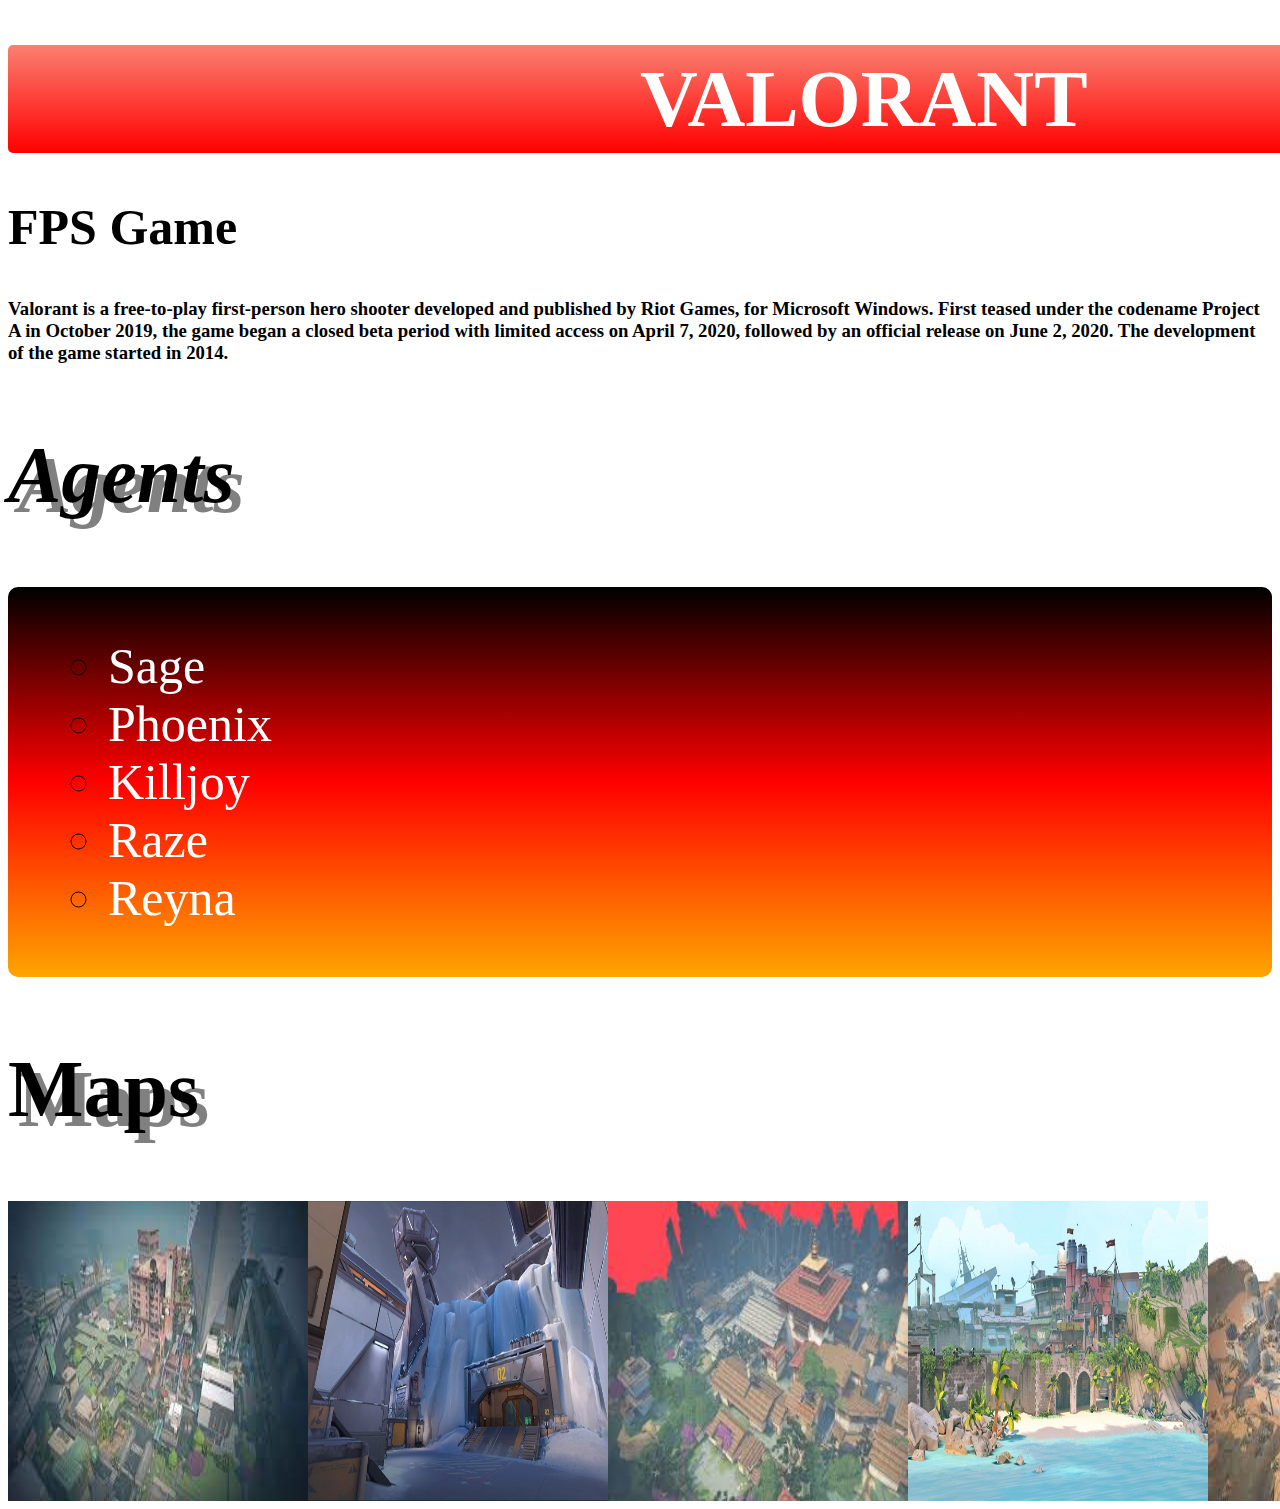
<file: index.html>
<!DOCTYPE html>
<html lang="en">
<head>
    <meta charset="UTF-8">
    <meta http-equiv="X-UA-Compatible" content="IE=edge">
    <meta name="viewport" content="width=device-width, initial-scale=1.0">
    <title>Document</title>
    <link rel="stylesheet" href="style.css">
    <link rel="preconnect" href="https://fonts.googleapis.com">
<link rel="preconnect" href="https://fonts.gstatic.com" crossorigin>
<link href="https://fonts.googleapis.com/css2?family=Otomanopee+One&display=swap" rel="stylesheet">
<link rel="" href="">
</head>
<body>
    <div>
   <h1><span class="logo"><b>VALORANT</b></span></h1>
   <div >
    <span><h2>FPS Game</h2></span>
    <h3 >Valorant  is a free-to-play first-person hero shooter developed and published by Riot Games, for Microsoft Windows. First teased under the codename Project A in October 2019, the game began a closed beta period with limited access on April 7, 2020, followed by an official release on June 2, 2020. The development of the game started in 2014.</h3>
    </div>
    <h2 class="agents"><i><b>Agents</b></i></h2>
        <ul type="circle" >
            <li><a href="sage.html">Sage</a></li>
            <li><a href="phoenix.html">Phoenix</a></li>
            <li><a href="killjoy.html">Killjoy</a></li>
            <li><a href="raze.html">Raze</a></li>
            <li><a href="reyna.html ">Reyna</a></li>


        </ul>
     
    <h2 class="agents">Maps</h2>    

 <section class="bg-img">
     <img height="300px" width="300px" src="pics/split.jpg" alt="">
     <img height="300px" width="300px" src="pics/icebox.jpeg" alt="">
     <img height="300px" width="300px" src="pics/haven.jpg" alt="">
     <img height="300px" width="300px" src="pics/breeze.jpeg" alt="">
     <img height="300px" width="300px" src="pics/bind.jpg" alt="">
     <img height="300px" width="300px" src="pics/ascent.jpg" alt="">


     </section>


 </section>        
    </div>


</body>
</html>
</file>
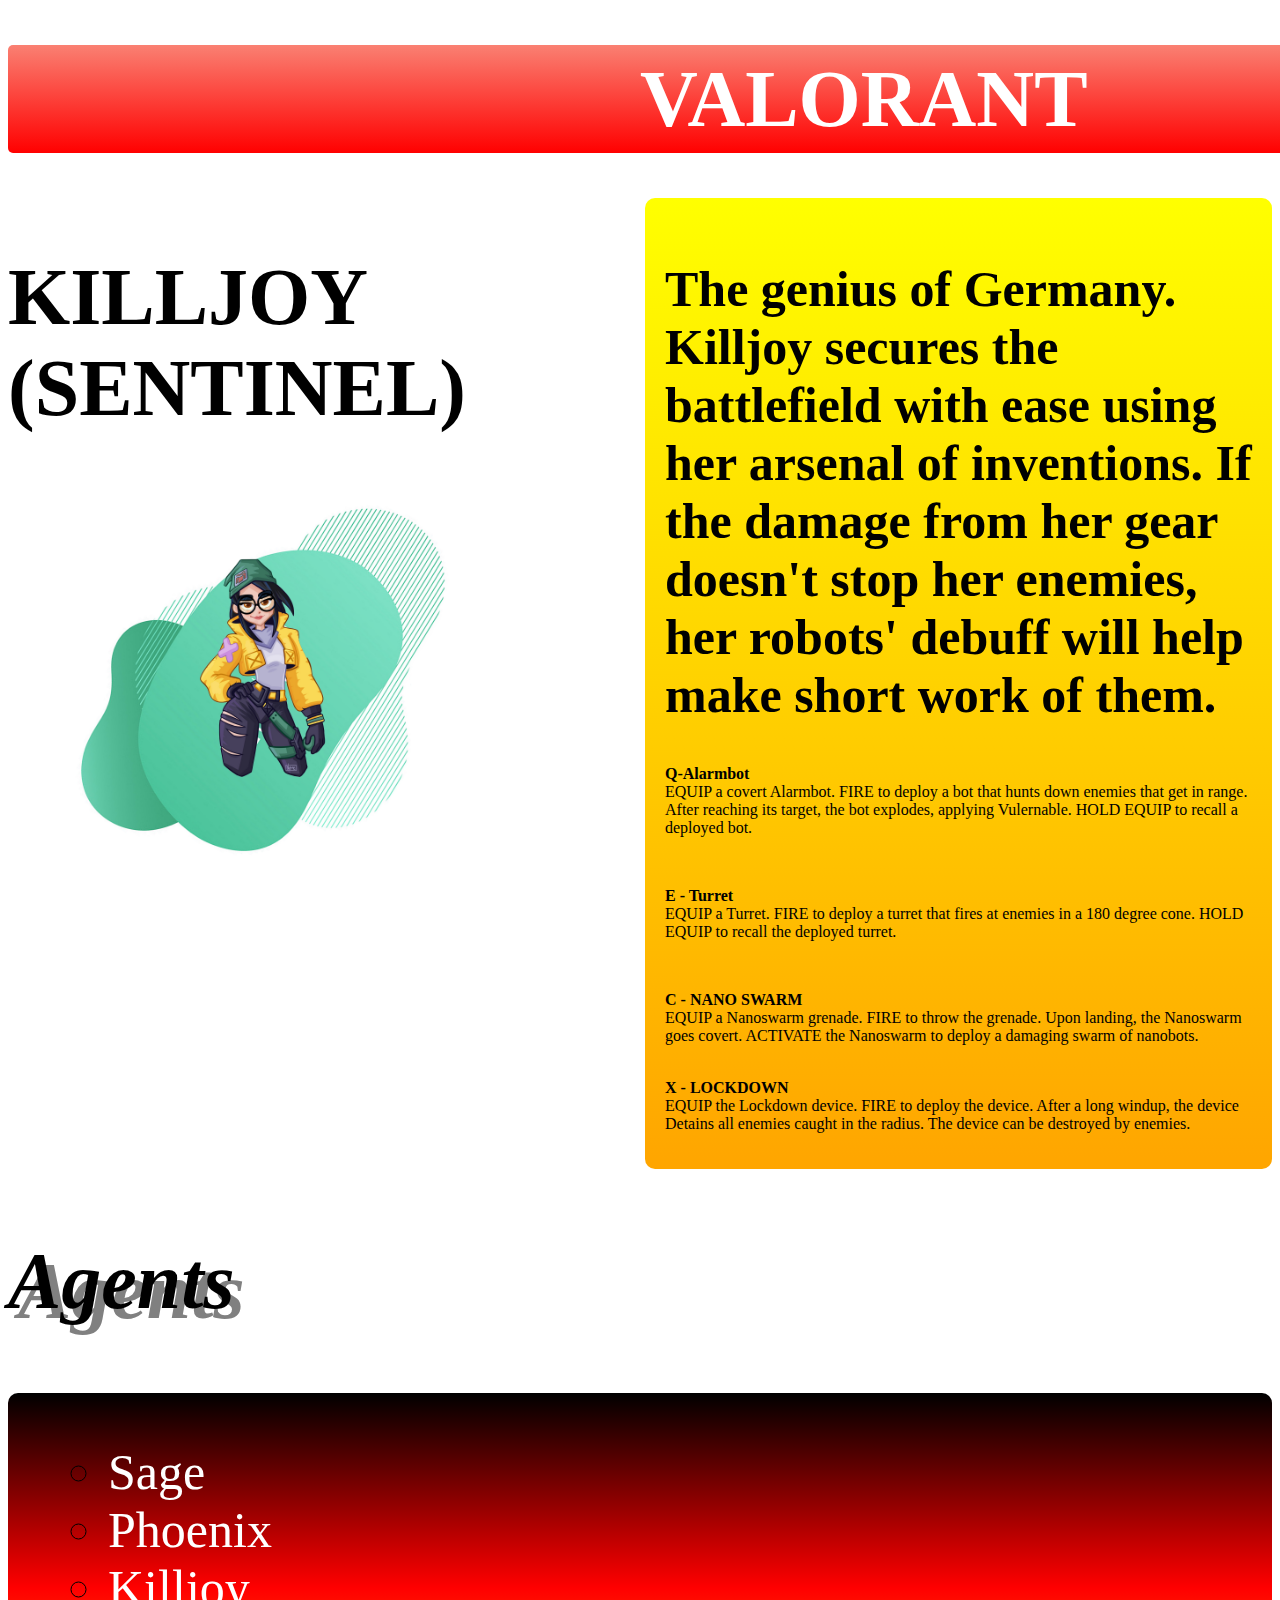
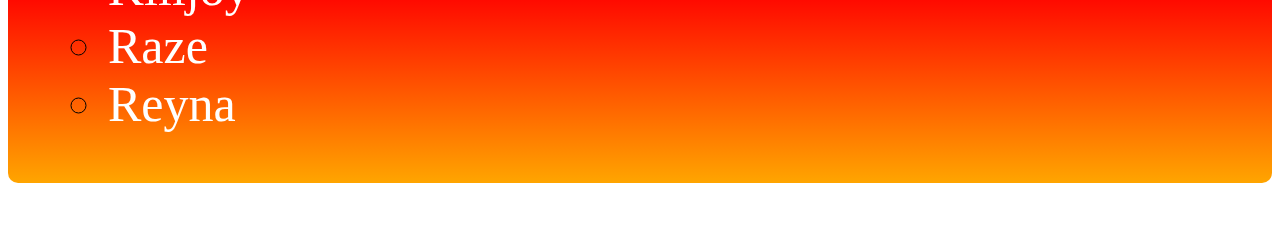
<file: killjoy.html>
<!DOCTYPE html>
<html lang="en">
<head>
    <meta charset="UTF-8">
    <meta http-equiv="X-UA-Compatible" content="IE=edge">
    <meta name="viewport" content="width=device-width, initial-scale=1.0">
    <title>Document</title>
    <link rel="stylesheet" href="style.css">
    <link rel="preconnect" href="https://fonts.googleapis.com">
<link rel="preconnect" href="https://fonts.gstatic.com" crossorigin>
<link href="https://fonts.googleapis.com/css2?family=Otomanopee+One&display=swap" rel="stylesheet">
</head>
<body>
    <div>
        <h1><span class="logo"><b>VALORANT</b></span></h1>
        <div >
    <section >
            <div class="agents-name img " id="half-width">
                <h1>KILLJOY (SENTINEL)</h1>
                <img src="pics/killjoycovr.png" alt="">
            </div>


            <div class="killjoy-intro " id="half-width">
            

                <p >
                    <h2>The genius of Germany. Killjoy secures the battlefield with ease using her arsenal of inventions. If the damage from her gear doesn't stop her enemies, her robots' debuff will help make short work of them.</h2> </p>
                    
                    <p><b>Q-Alarmbot</b> <br>
                        EQUIP a covert Alarmbot. FIRE to deploy a bot that hunts down enemies that get in range. After reaching its target, the bot explodes, applying Vulernable. HOLD EQUIP to recall a deployed bot.</p> <br>

                    <p><b>E - Turret</b> <br>
                        EQUIP a Turret. FIRE to deploy a turret that fires at enemies in a 180 degree cone. HOLD EQUIP to recall the deployed turret.</p><br>
                    
                    <p><b>C - NANO SWARM</b><br>
                        EQUIP a Nanoswarm grenade. FIRE to throw the grenade. Upon landing, the Nanoswarm goes covert. ACTIVATE the Nanoswarm to deploy a damaging swarm of nanobots.</p><br>
                    
                    <b>X - LOCKDOWN</b><br>
                    EQUIP the Lockdown device. FIRE to deploy the device. After a long windup, the device Detains all enemies caught in the radius. The device can be destroyed by enemies.<br>
                </p>    

            </div>
    </section>        
    <div class="menu" >
    <h2 class="agents"><i><b>Agents</b></i></h2>
        <ul type="circle" >
            <li><a href="sage.html">Sage</a></li>
            <li><a href="phoenix.html">Phoenix</a></li>
            <li><a href="killjoy.html">Killjoy</a></li>
            <li><a href="raze.html">Raze</a></li>
            <li><a href="reyna.html">Reyna</a></li>
    </div>

</body>
</html>
</file>
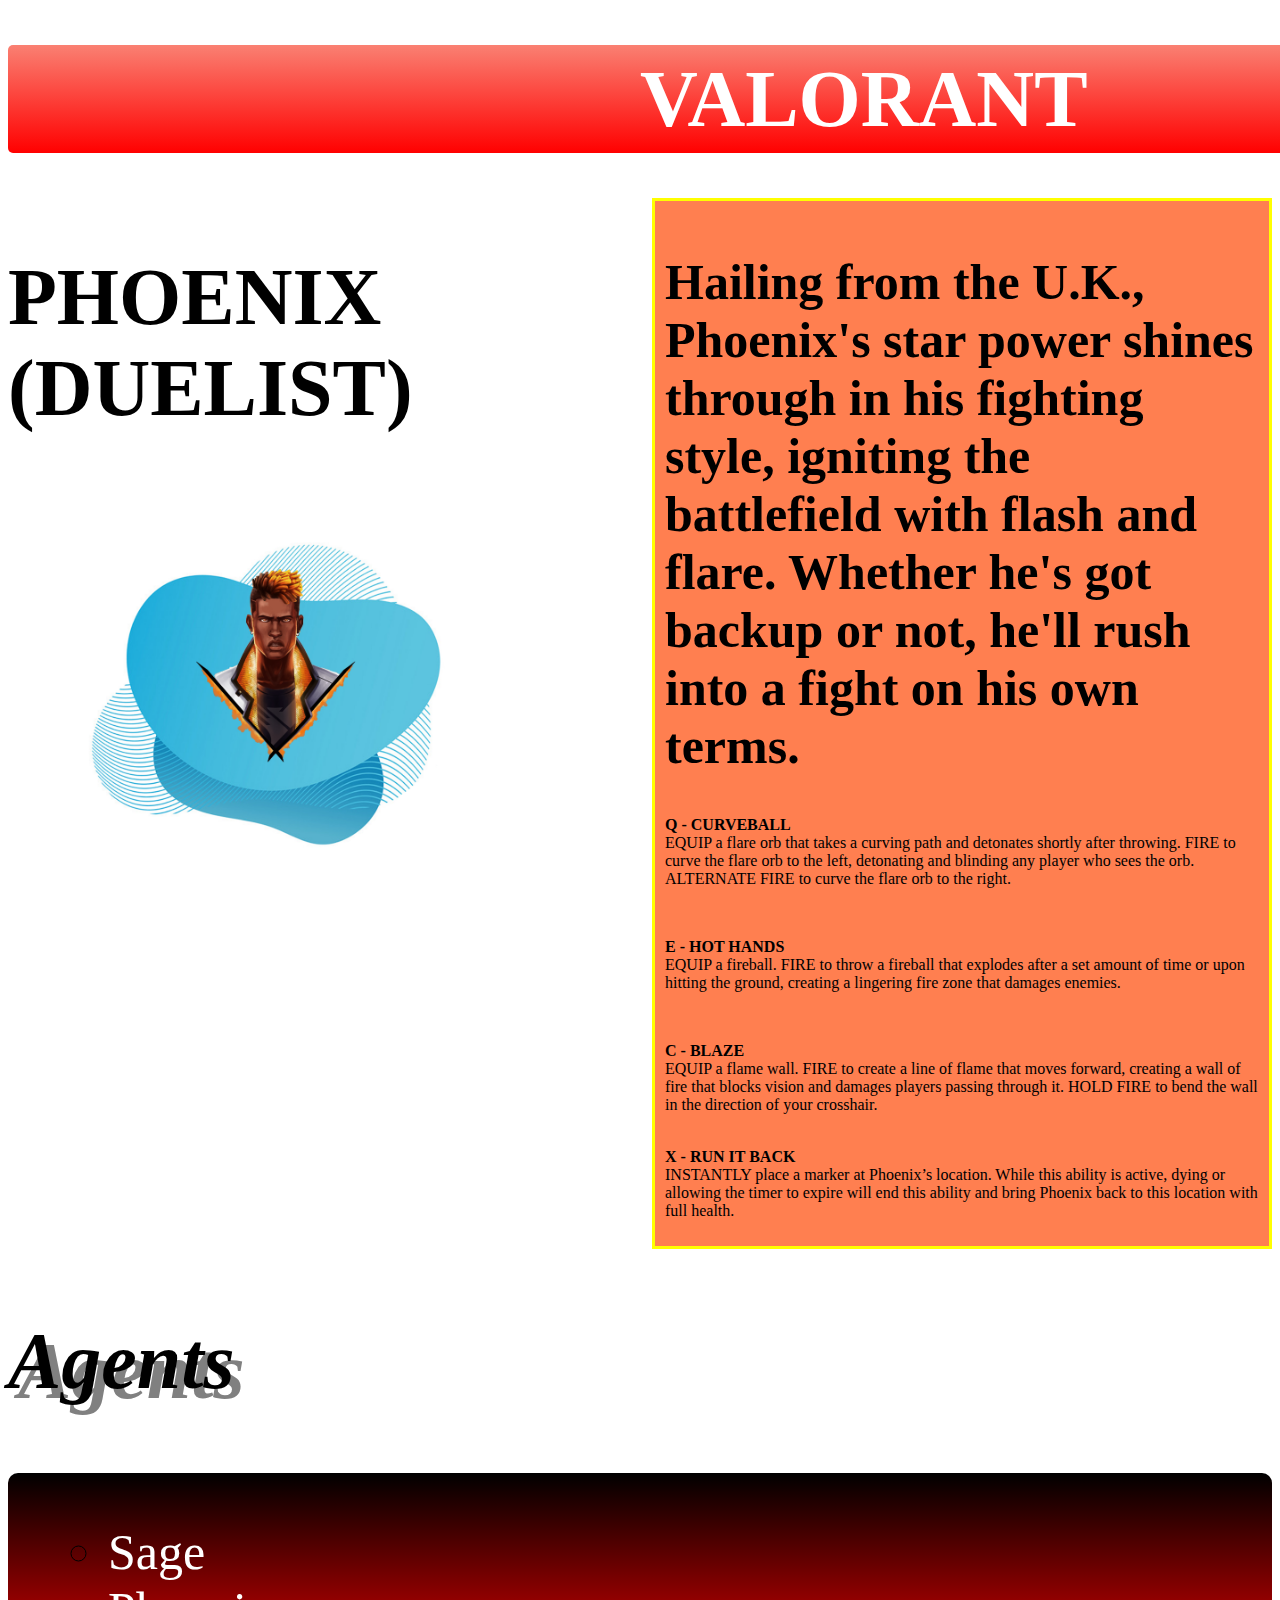
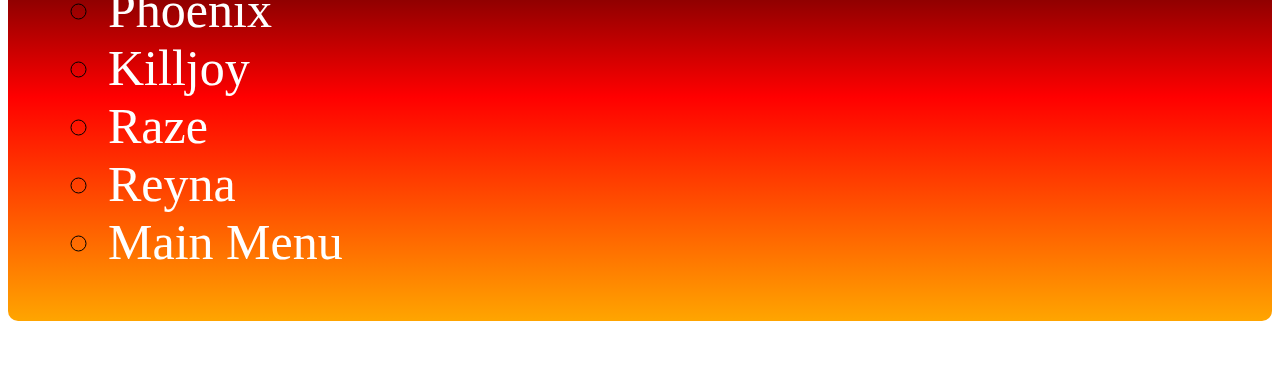
<file: phoenix.html>
<!DOCTYPE html>
<html lang="en">
<head>
    <meta charset="UTF-8">
    <meta http-equiv="X-UA-Compatible" content="IE=edge">
    <meta name="viewport" content="width=device-width, initial-scale=1.0">
    <title>Document</title>
    <link rel="stylesheet" href="style.css">
    <link rel="preconnect" href="https://fonts.googleapis.com">
<link rel="preconnect" href="https://fonts.gstatic.com" crossorigin>
<link href="https://fonts.googleapis.com/css2?family=Otomanopee+One&display=swap" rel="stylesheet">
</head>
<body>
    <div>
        <h1><span class="logo"><b>VALORANT</b></span></h1>
        <div >

    <section >   
        <div class="agents-name" id="half-width" >
                <h1>PHOENIX (DUELIST)</h1>
                <img src="pics/phoenixcover.png" alt="">
        </div>


        <div class="phoenix-intro" id="half-width"   >
       

            <p >
                <h2>Hailing from the U.K., Phoenix's star power shines through in his fighting style, igniting the battlefield with flash and flare. Whether he's got backup or not, he'll rush into a fight on his own terms.</h2> </p>
                
                <p><b>Q - CURVEBALL</b> <br>
                EQUIP a flare orb that takes a curving path and detonates shortly after throwing. FIRE to curve the flare orb to the left, detonating and blinding any player who sees the orb. ALTERNATE FIRE to curve the flare orb to the right.</p> <br>

                <p><b>E - HOT HANDS</b> <br>
                EQUIP a fireball. FIRE to throw a fireball that explodes after a set amount of time or upon hitting the ground, creating a lingering fire zone that damages enemies.</p><br>
                
                <p><b>C - BLAZE</b><br>
                EQUIP a flame wall. FIRE to create a line of flame that moves forward, creating a wall of fire that blocks vision and damages players passing through it. HOLD FIRE to bend the wall in the direction of your crosshair.</p><br>
                
                <b>X - RUN IT BACK</b><br>
                INSTANTLY place a marker at Phoenix’s location. While this ability is active, dying or allowing the timer to expire will end this ability and bring Phoenix back to this location with full health.<br>
            </p>  
        </div>     
    </section> 

    
    <div class="menu" >
    <h2 class="agents"><i><b>Agents</b></i></h2>
        <ul type="circle" >
            <li><a href="sage.html">Sage</a></li>
            <li><a href="phoenix.html">Phoenix</a></li>
            <li><a href="killjoy.html">Killjoy</a></li>
            <li><a href="raze.html">Raze</a></li>
            <li><a href="reyna.html">Reyna</a></li>
            <li> <a href="index.html"> Main Menu</a></li>
    </div>

</body>
</html>
</file>
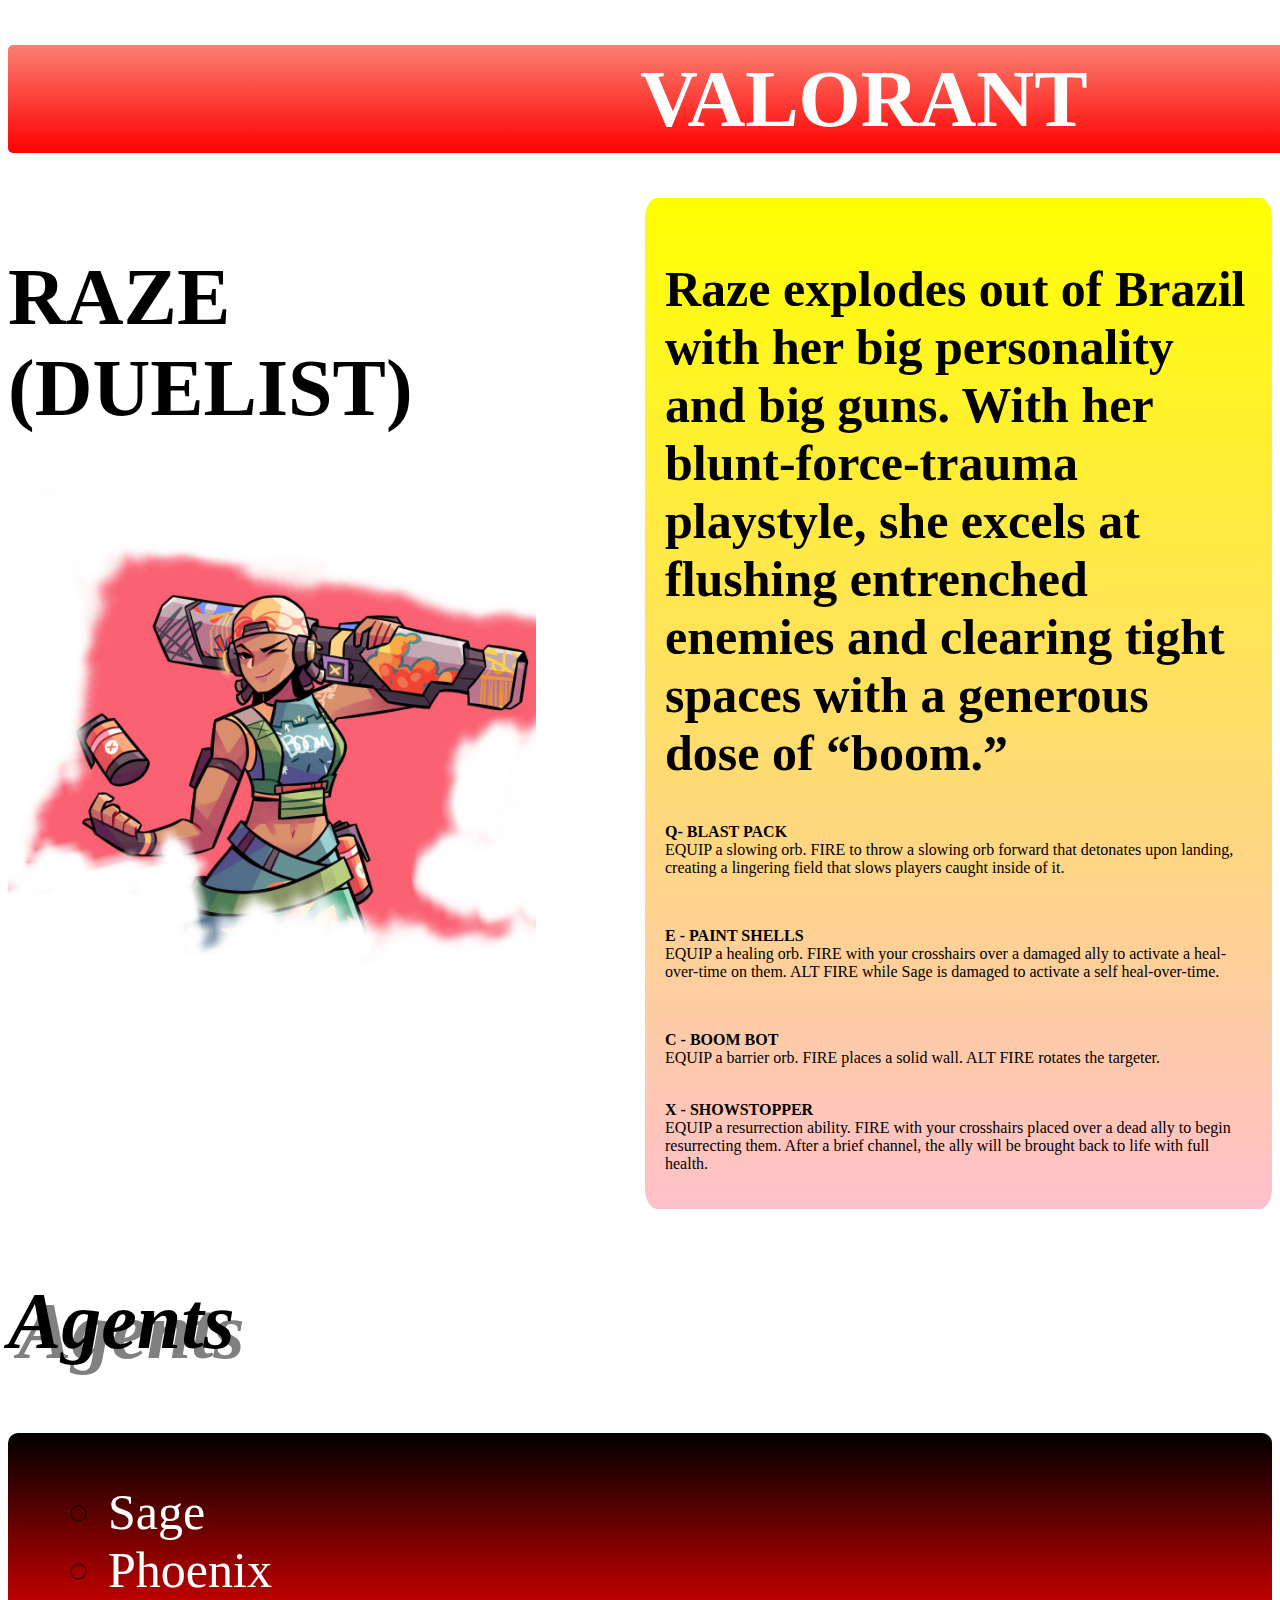
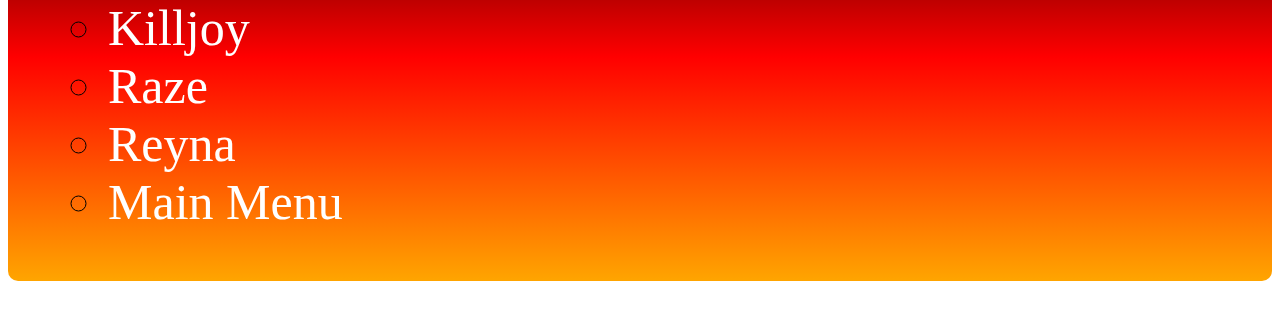
<file: raze.html>
<!DOCTYPE html>
<html lang="en">
<head>
    <meta charset="UTF-8">
    <meta http-equiv="X-UA-Compatible" content="IE=edge">
    <meta name="viewport" content="width=device-width, initial-scale=1.0">
    <title>Document</title>
    <link rel="stylesheet" href="style.css">
    <link rel="preconnect" href="https://fonts.googleapis.com">
<link rel="preconnect" href="https://fonts.gstatic.com" crossorigin>
<link href="https://fonts.googleapis.com/css2?family=Otomanopee+One&display=swap" rel="stylesheet">
</head>
<body>
    <div>
        <h1><span class="logo"><b>VALORANT</b></span></h1>
        <div >

    <section >   
        <div class="agents-name" id="half-width" >
                <h1>RAZE (DUELIST)</h1>
                <img src="pics/raze-cover.jpg" alt="">
        </div>


        <div class="raze-intro" id="half-width"   >
       

            <p >
                <h2>Raze explodes out of Brazil with her big personality and big guns. With her blunt-force-trauma playstyle, she excels at flushing entrenched enemies and clearing tight spaces with a generous dose of “boom.”</h2> </p>
                
                <p><b>Q- BLAST PACK</b> <br>
                    EQUIP a slowing orb. FIRE to throw a slowing orb forward that detonates upon landing, creating a lingering field that slows players caught inside of it.</p> <br>

                <p><b>E - PAINT SHELLS</b> <br>
                    EQUIP a healing orb. FIRE with your crosshairs over a damaged ally to activate a heal-over-time on them. ALT FIRE while Sage is damaged to activate a self heal-over-time.</p><br>
                
                <p><b>C - BOOM BOT</b><br>
                    EQUIP a barrier orb. FIRE places a solid wall. ALT FIRE rotates the targeter.</p><br>
                
                <b>X - SHOWSTOPPER</b><br>
                EQUIP a resurrection ability. FIRE with your crosshairs placed over a dead ally to begin resurrecting them. After a brief channel, the ally will be brought back to life with full health.<br>
            </p>  
        </div>     
    </section> 

    
    <div class="menu" >
    <h2 class="agents"><i><b>Agents</b></i></h2>
        <ul type="circle" >
            <li><a href="sage.html">Sage</a></li>
            <li><a href="phoenix.html">Phoenix</a></li>
            <li><a href="killjoy.html">Killjoy</a></li>
            <li><a href="raze.html">Raze</a></li>
            <li><a href="reyna.html">Reyna</a></li>
            <li> <a href="index.html"> Main Menu</a></li>
    </div>

</body>
</html>
</file>
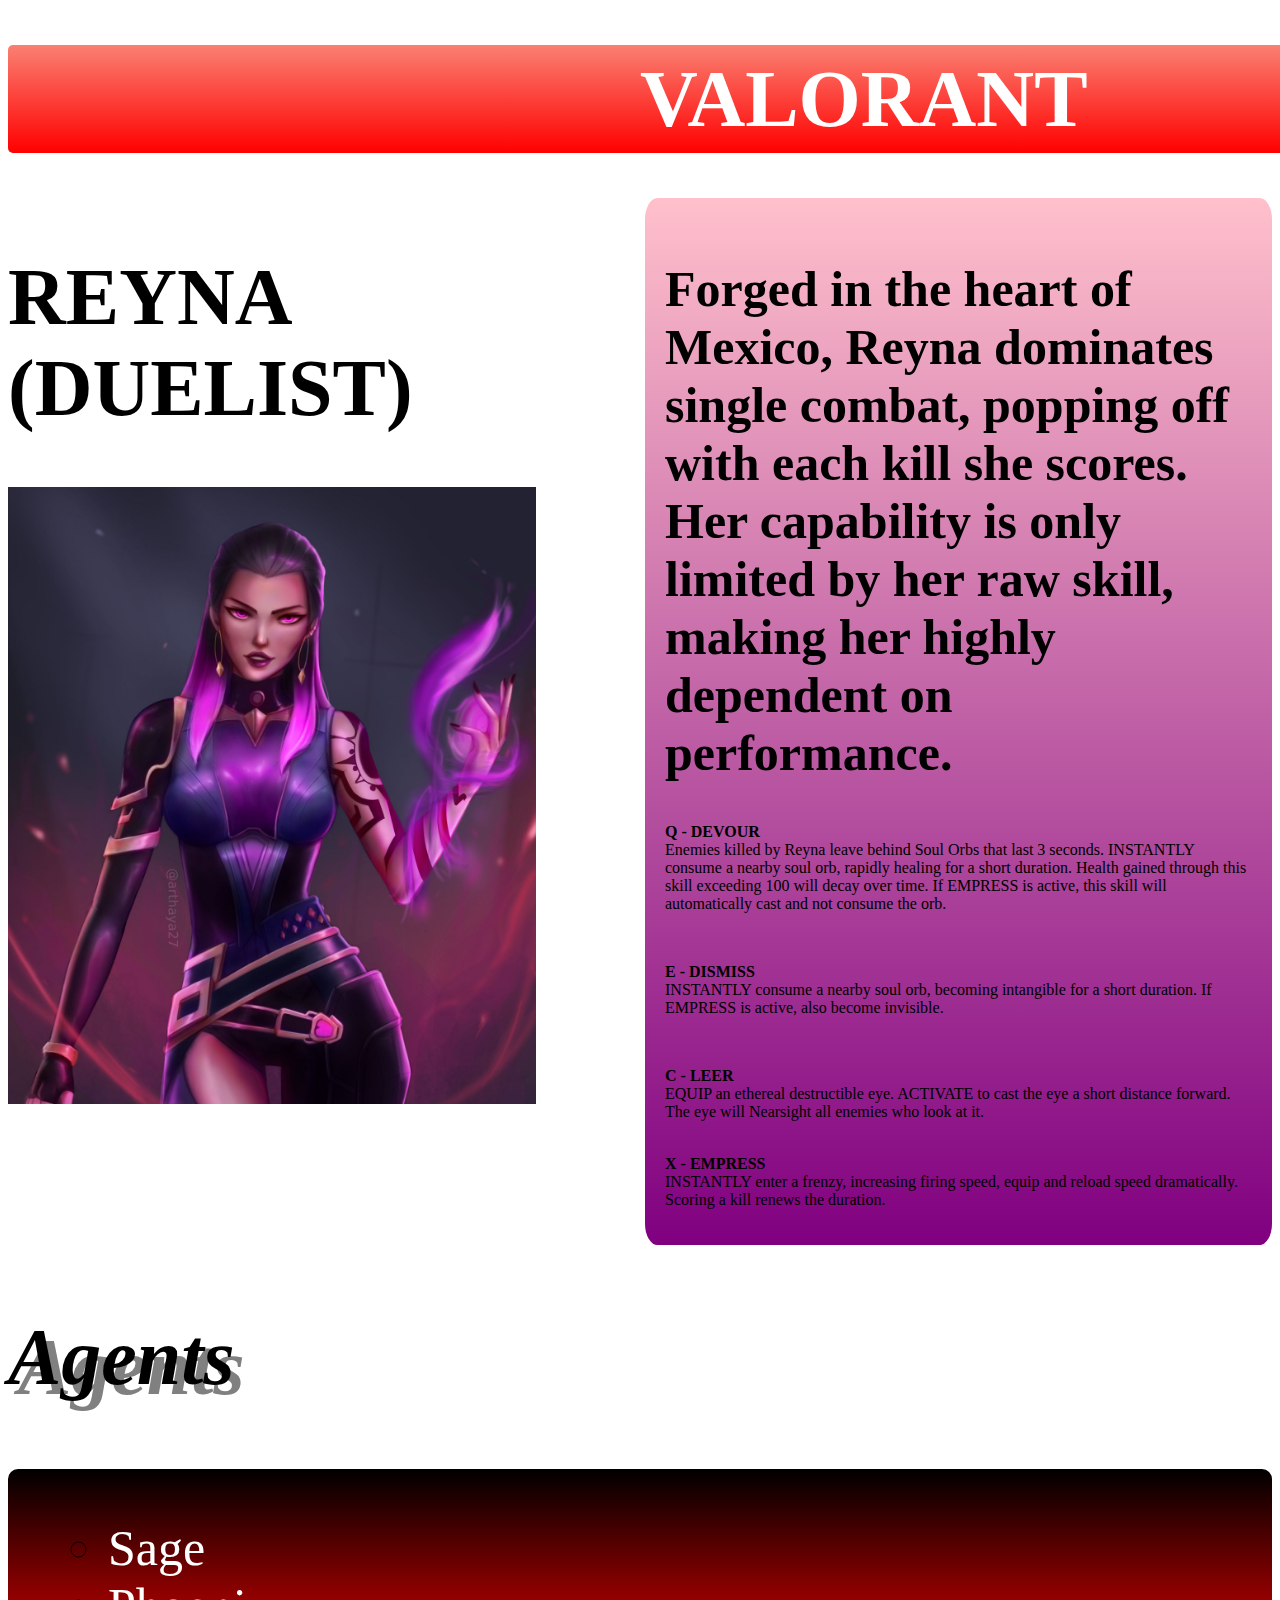
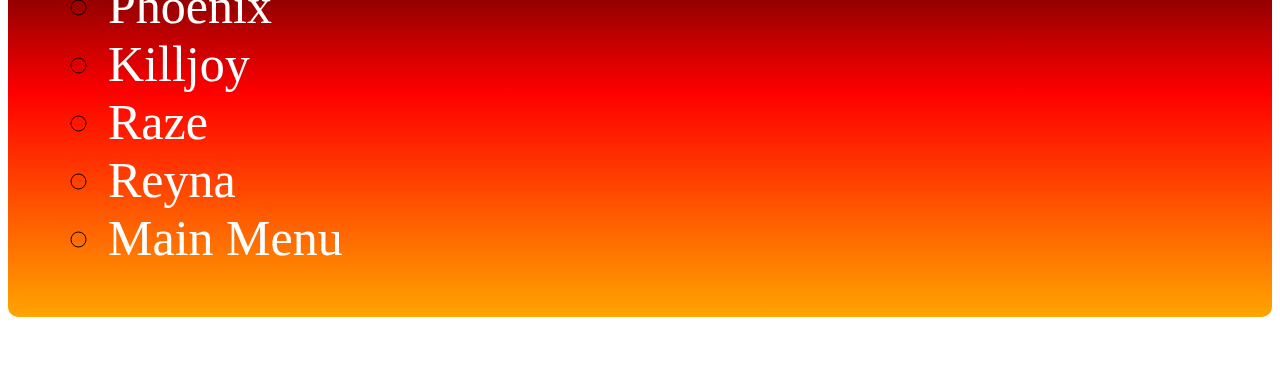
<file: reyna.html>
<!DOCTYPE html>
<html lang="en">
<head>
    <meta charset="UTF-8">
    <meta http-equiv="X-UA-Compatible" content="IE=edge">
    <meta name="viewport" content="width=device-width, initial-scale=1.0">
    <title>Document</title>
    <link rel="stylesheet" href="style.css">
    <link rel="preconnect" href="https://fonts.googleapis.com">
<link rel="preconnect" href="https://fonts.gstatic.com" crossorigin>
<link href="https://fonts.googleapis.com/css2?family=Otomanopee+One&display=swap" rel="stylesheet">
</head>
<body>
    <div>
        <h1><span class="logo"><b>VALORANT</b></span></h1>
        <div >
    <section >   
        <div class="agents-name" id="half-width" >
                <h1>REYNA (DUELIST)</h1>
                <img src="pics/reyna.jpg" alt="">
        </div>


        <div class="reyna-intro" id="half-width"   >
       

            <p >
                <h2>Forged in the heart of Mexico, Reyna dominates single combat, popping off with each kill she scores. Her capability is only limited by her raw skill, making her highly dependent on performance.</h2> </p>
                
                <p><b>Q - DEVOUR</b> <br>
                    Enemies killed by Reyna leave behind Soul Orbs that last 3 seconds. INSTANTLY consume a nearby soul orb, rapidly healing for a short duration. Health gained through this skill exceeding 100 will decay over time. If EMPRESS is active, this skill will automatically cast and not consume the orb.</p> <br>

                <p><b>E - DISMISS</b> <br>
                    INSTANTLY consume a nearby soul orb, becoming intangible for a short duration. If EMPRESS is active, also become invisible.</p><br>
                
                <p><b>C - LEER</b><br>
                    EQUIP an ethereal destructible eye. ACTIVATE to cast the eye a short distance forward. The eye will Nearsight all enemies who look at it.</p><br>
                
                <b>X - EMPRESS</b><br>
                INSTANTLY enter a frenzy, increasing firing speed, equip and reload speed dramatically. Scoring a kill renews the duration.<br>
            </p>  
        </div>     
    </section> 

    
    <div class="menu" >
    <h2 class="agents"><i><b>Agents</b></i></h2>
        <ul type="circle" >
            <li><a href="sage.html">Sage</a></li>
            <li><a href="phoenix.html">Phoenix</a></li>
            <li><a href="killjoy.html">Killjoy</a></li>
            <li><a href="raze.html">Raze</a></li>
            <li><a href="reyna.html">Reyna</a></li>
            <li> <a href="index.html"> Main Menu</a></li>
    </div>

</body>
</html>
</file>
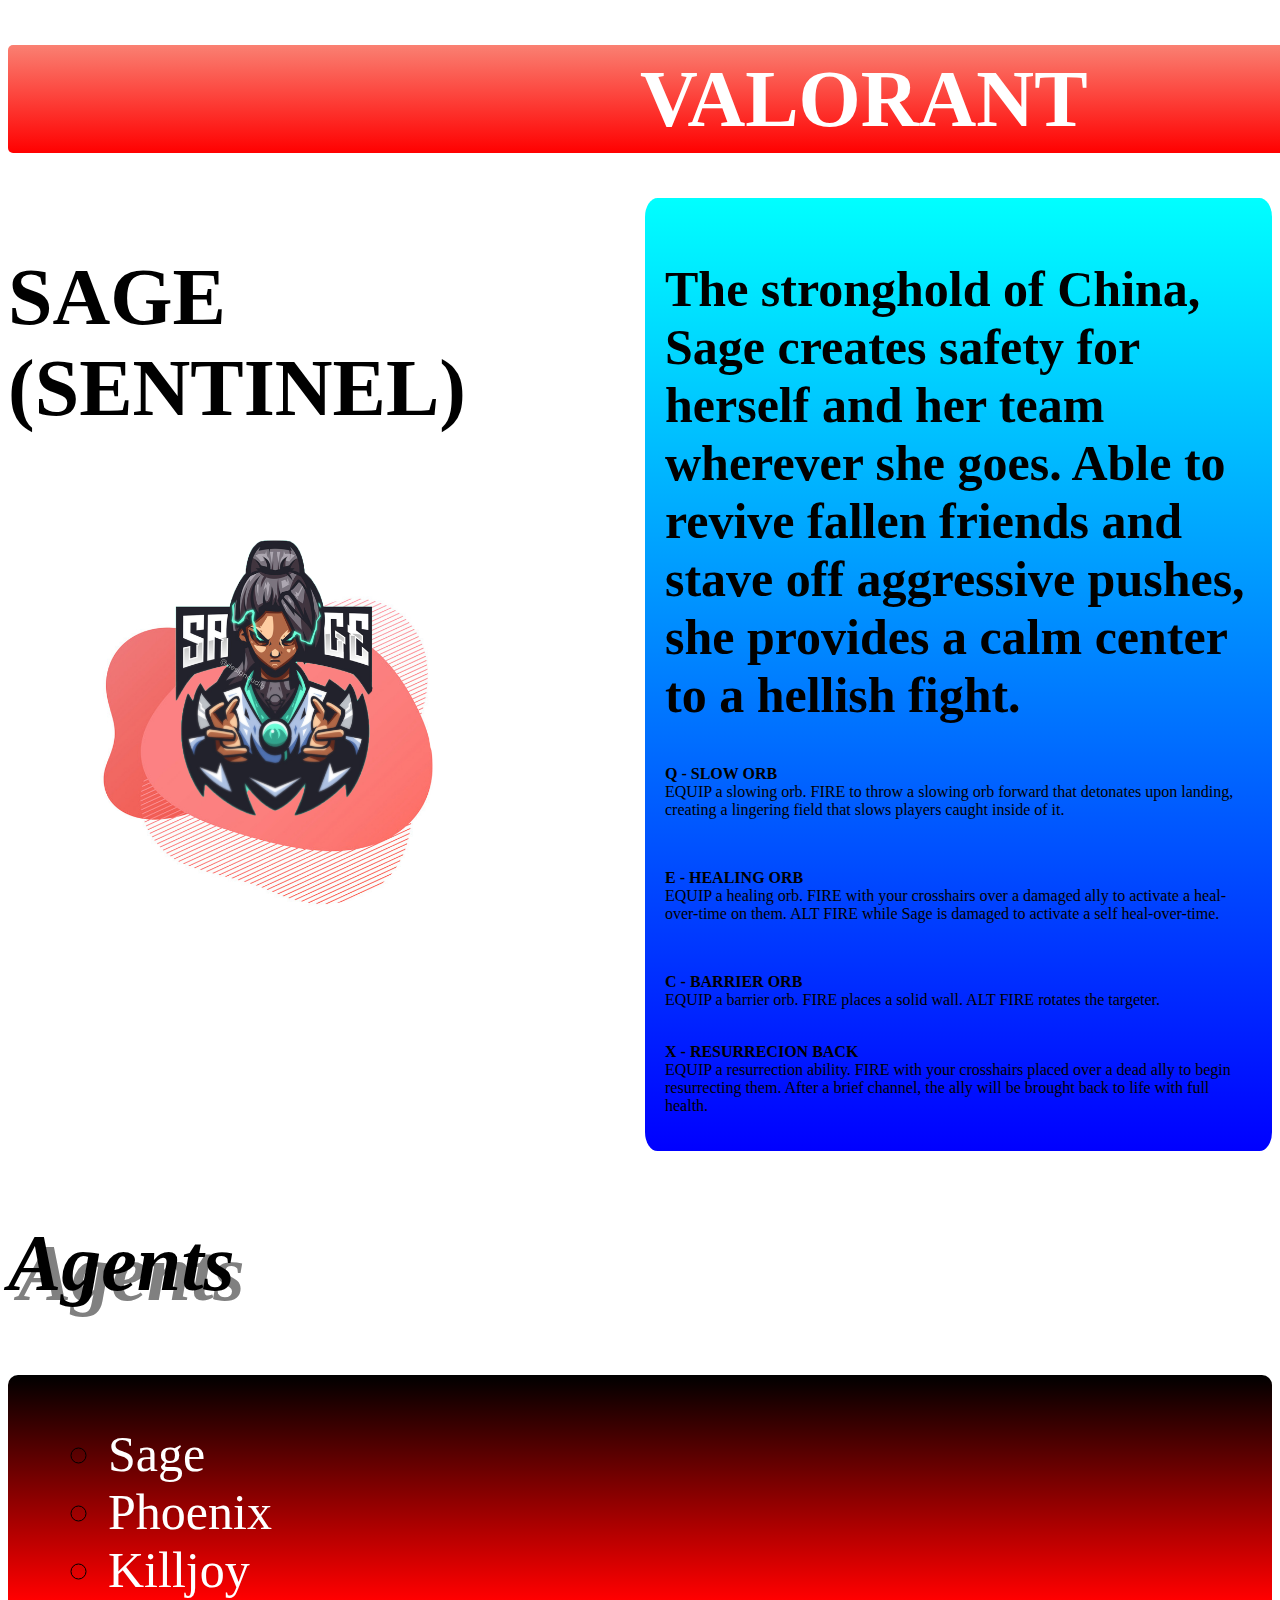
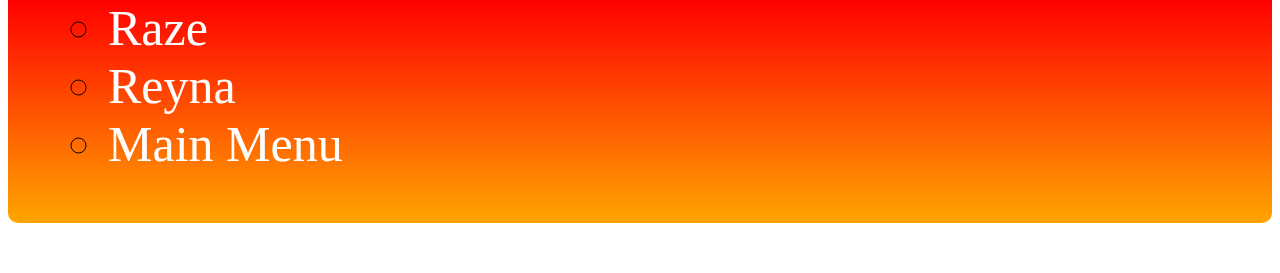
<file: sage.html>
<!DOCTYPE html>
<html lang="en">
<head>
    <meta charset="UTF-8">
    <meta http-equiv="X-UA-Compatible" content="IE=edge">
    <meta name="viewport" content="width=device-width, initial-scale=1.0">
    <title>Document</title>
    <link rel="stylesheet" href="style.css">
    <link rel="preconnect" href="https://fonts.googleapis.com">
<link rel="preconnect" href="https://fonts.gstatic.com" crossorigin>
<link href="https://fonts.googleapis.com/css2?family=Otomanopee+One&display=swap" rel="stylesheet">
</head>
<body>
    <div>
        <h1><span class="logo"><b>VALORANT</b></span></h1>
        <div >

    <section >   
        <div class="agents-name" id="half-width" >
                <h1>SAGE (SENTINEL)</h1>
                <img src="pics/sage cover.png" alt="">
        </div>


        <div class="sage-intro" id="half-width"   >
       

            <p >
                <h2>The stronghold of China, Sage creates safety for herself and her team wherever she goes. Able to revive fallen friends and stave off aggressive pushes, she provides a calm center to a hellish fight.</h2> </p>
                
                <p><b>Q - SLOW ORB</b> <br>
                    EQUIP a slowing orb. FIRE to throw a slowing orb forward that detonates upon landing, creating a lingering field that slows players caught inside of it.</p> <br>

                <p><b>E - HEALING ORB</b> <br>
                    EQUIP a healing orb. FIRE with your crosshairs over a damaged ally to activate a heal-over-time on them. ALT FIRE while Sage is damaged to activate a self heal-over-time.</p><br>
                
                <p><b>C - BARRIER ORB</b><br>
                    EQUIP a barrier orb. FIRE places a solid wall. ALT FIRE rotates the targeter.</p><br>
                
                <b>X - RESURRECION BACK</b><br>
                EQUIP a resurrection ability. FIRE with your crosshairs placed over a dead ally to begin resurrecting them. After a brief channel, the ally will be brought back to life with full health.<br>
            </p>  
        </div>     
    </section> 

    
    <div class="menu" >
    <h2 class="agents"><i><b>Agents</b></i></h2>
        <ul type="circle" >
            <li><a href="sage.html">Sage</a></li>
            <li><a href="phoenix.html">Phoenix</a></li>
            <li><a href="killjoy.html">Killjoy</a></li>
            <li><a href="raze.html">Raze</a></li>
            <li><a href="reyna.html">Reyna</a></li>
            <li> <a href="index.html"> Main Menu</a></li>
    </div>

</body>
</html>
</file>
<file: style.css>
h1{font-size: 80px;}
h2{font-size: 50px;}

font{font-family: Arial, Helvetica, sans-serif;}
.logo { background-image: linear-gradient(salmon, red);
        padding: 10px 50% ; color: white; border-radius: 5px;
    text-align: center ; margin: 0%;}
ul{ background-image: linear-gradient(black, red, orange); border-radius: 10px;
    font-size: 50px;
      padding: 50px 100px; }  
a {text-decoration: none; color: white; text-align: center; }

.agents{font-size: 80px ; text-shadow: 10px 10px gray;}
.bg-img{background-position: center;
    background-repeat: no-repeat;
    background-size: cover;
     height: 50%; }

.agents-name{margin-right: 50px;}
.phoenix-intro{background-color: coral; border: solid yellow; border: 20px 20px; padding: 10px;}
.killjoy-intro{background-image: linear-gradient(yellow , orange); padding: 20px; border: thick chocolate; border-radius: 10px; border: 20px;}
.sage-intro{ background-image: linear-gradient(cyan, blue); border: 20px 20px; padding: 20px; border-radius: 2%;}
.raze-intro{ background-image: linear-gradient(yellow, pink); border-bottom: 10px; border-bottom: 10px; border-radius: 2%; padding: 20px;} 
.reyna-intro{background-image: linear-gradient(pink, purple); border-bottom: 10px; border-bottom: 10px; border-radius: 2%; padding: 20px;}
section{display: flex;}

#half-width { width: 50%;}
#half-width img{  width: 90%;}
</file>
